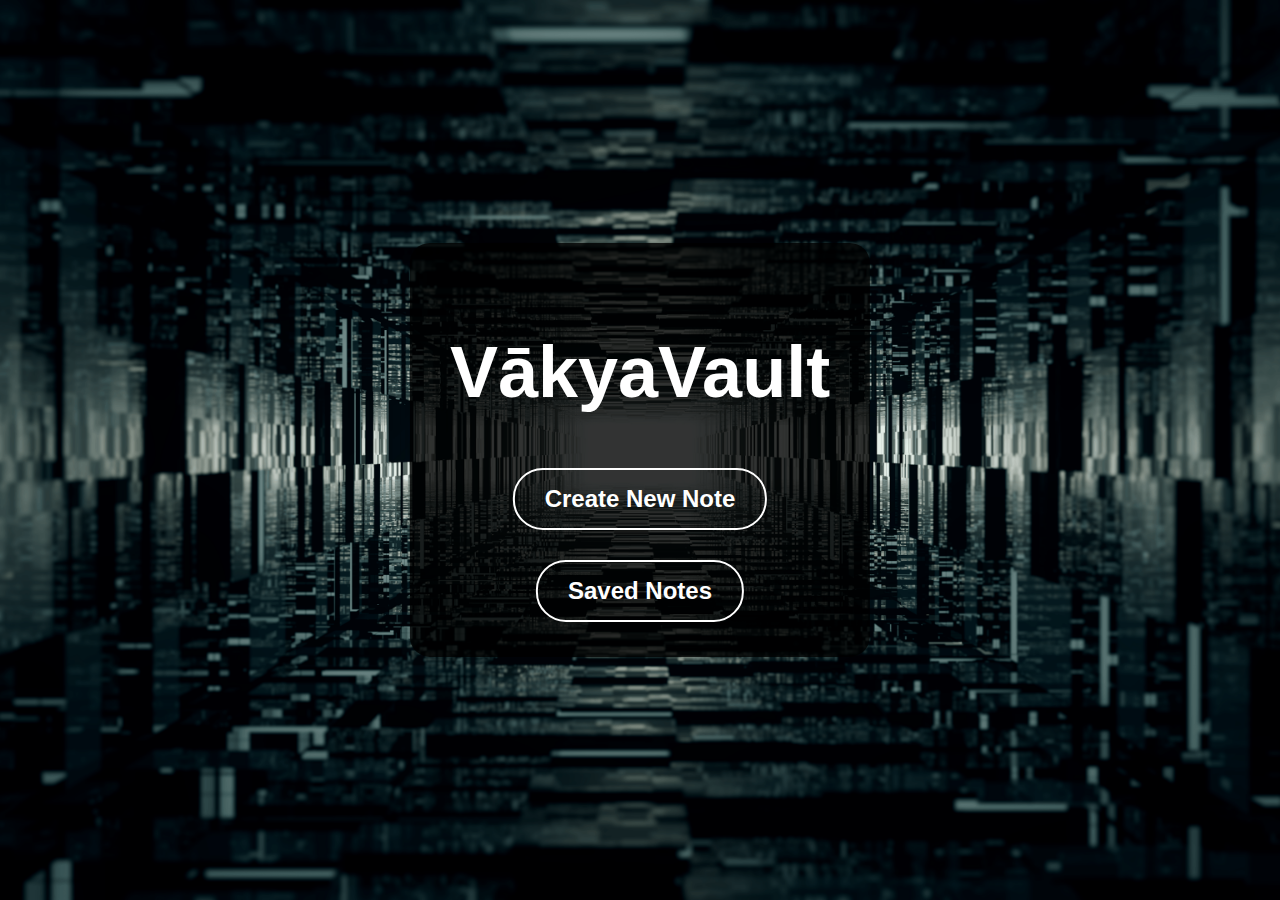
<file: index.html>
<!DOCTYPE html>
<html lang="en">
<head>
    <meta charset="UTF-8">
    <meta name="viewport" content="width=device-width, initial-scale=1.0">
    <link rel="stylesheet" href="index-style.css">
    <title>VākyaVault</title>
</head>
<body>
    <div class="container">
        <div class="overlay">
            <h1 class="card welcome-text"><centre><b>VākyaVault</b></centre></h1>
            <div class="btn-container">
                <button class="btn" onclick="window.location.href='createNote.html'">Create New Note</button>
                <button class="btn" onclick="window.location.href='savedNotes.html'">Saved Notes</button>
            </div>
        </div>
    </div>
</body>
</html>
</file>
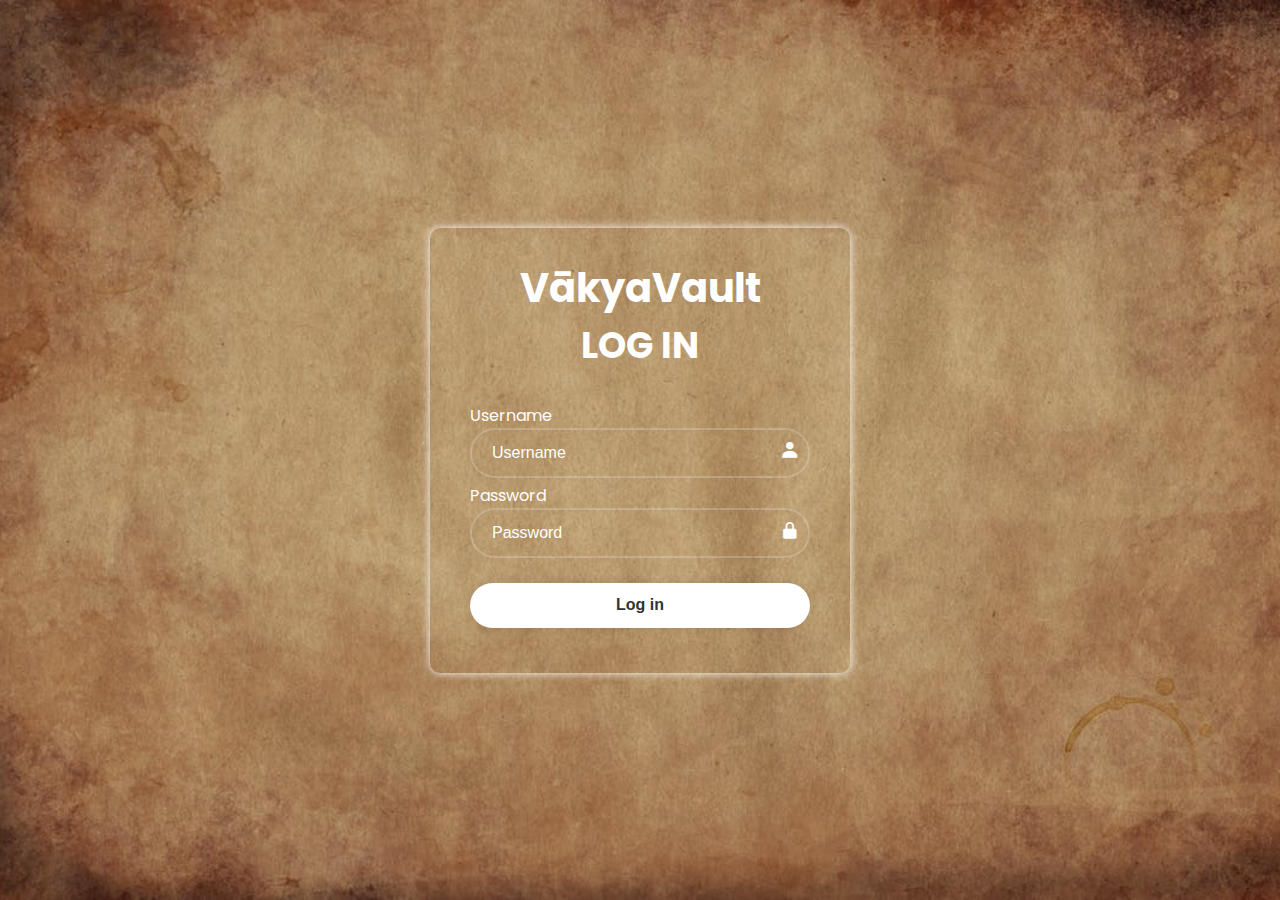
<file: login.html>
<!DOCTYPE html>
<html lang="en">
<head>
    <meta charset="UTF-8">
    <meta name="viewport" content="width=device-width, initial-scale=1.0">
    <link rel="stylesheet" href="style1.css">

    <link href='https://unpkg.com/boxicons@2.1.4/css/boxicons.min.css' rel='stylesheet'>  <!--from boxicons -->
    <title>VākyaVault</title>
</head>
<body>
    <div class="wrapper">
        <form action="index.html " method="get">
            <h1>VākyaVault</h1>
            <h2>LOG IN</INp></h2>
            <div class="input-group">
                <label for="username">Username</label>
                <input type="text" name="username" id="username" placeholder="Username">
                <i class='bx bxs-user'></i>    
                
            </div>
            <div class="input-group">
                <label for="password">Password</label>
                <input type="password" name="password" id="password" placeholder="Password">
                <i class='bx bxs-lock-alt' ></i>
            </div>
            
            <div class="input-group">
                <button type="submit" class="btn" name="login_user">Log in</button>
            </div>
            
    </div>
</body>
</html>
</file>
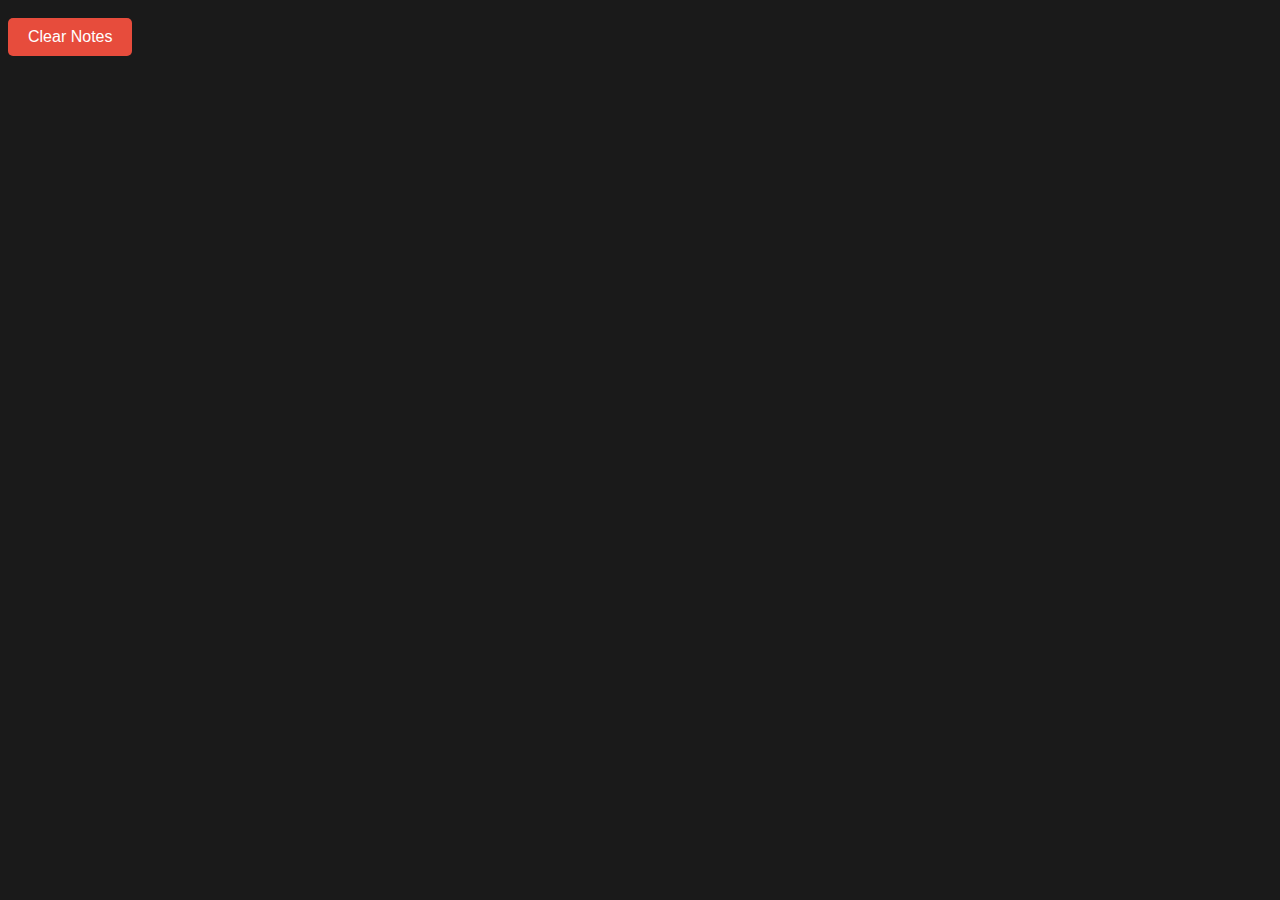
<file: savedNotes.html>
<!-- savedNotes.html -->
<!DOCTYPE html>
<html lang="en">
<head>
    <meta charset="UTF-8">
    <meta name="viewport" content="width=device-width, initial-scale=1.0">
    <link rel="stylesheet" href="savedNotes-style.css">
    <title>Saved Notes</title>
</head>
<body>
    <div id="savedNotesContainer" class="saved-notes-container"></div>
    <button id="clearNotesButton">Clear Notes</button>
    <script src="savedNotes-script.js"></script>
    <script src="clearNotes-script.js"></script>
</body>
</html>
</file>
<file: index-style.css>
/* index-style.css */
body {
    margin: 0;
    padding: 0;
    font-family: 'Segoe UI', Tahoma, Geneva, Verdana, sans-serif; /* Professional font for note-taking apps */
    color: #fff; /* White text color */
    background: 
        /* Updated background image */
        url('BG3.png') no-repeat center center fixed;
    background-size: cover; /* Ensures the background image covers the entire container */
    animation: slideBackground 30s linear infinite; /* Animation for background image */
}

@keyframes slideBackground {
    0% {
        background-position: 0% 50%;
    }
    50% {
        background-position: 100% 50%;
    }
    100% {
        background-position: 0% 50%;
    }
}

.container {
    display: flex;
    flex-direction: column;
    align-items: center;
    justify-content: center;
    height: 100vh;
    position: relative; /* Position relative for absolute positioning of the overlay */
    z-index: 1; /* Ensure overlay is above the background image */
    animation: fadeIn 2s ease-in-out forwards; /* Smooth fade-in animation for the container */
}

.overlay {
    position: absolute; /* Position absolute for overlay */
    top: 50%; /* Center vertically */
    left: 50%; /* Center horizontally */
    transform: translate(-50%, -50%); /* Center alignment */
    padding: 20px; /* Added padding */
    background-color: rgba(0, 0, 0, 0.8); /* Black background color with opacity */
    border-radius: 20px; /* Rounded corners */
    z-index: 2; /* Ensure overlay is above other elements */
}

.card {
    max-width: 600px; /* Max width of the card */
    width: 80%; /* Adjust width for responsiveness */
    padding: 20px; /* Added padding */
    background-color: transparent; /* Transparent background color */
    border: none; /* Remove border */
    box-shadow: none; /* Remove shadow effect */
    color: #fff; /* White text color */
    text-align: center;
    margin-bottom: 20px; /* Reduced margin bottom */
    font-size: 72px; /* Increased welcome text font size */
    font-weight: bold; /* Bolder welcome text */
    animation: slideInFromTop 1.5s ease-out forwards; /* Animation for title */
}

.img-container img {
    max-width: 100%; /* Ensure image doesn't exceed container */
    animation: fadeInImg 2s ease-in-out forwards; /* Smooth fade-in animation for the image */
}

.btn-container {
    display: flex;
    flex-direction: column;
    align-items: center;
    margin-top: 20px; /* Added margin-top to bring the buttons up */
}

.btn {
    background-color: transparent; /* Transparent button background */
    color: #fff; /* White button text color */
    font-size: 24px; /* Increased button font size */
    padding: 15px 30px; /* Increased button padding */
    margin: 15px; /* Increased button margin */
    border: 2px solid #fff; /* White button border */
    border-radius: 30px; /* Full rounded curve box */
    cursor: pointer;
    font-weight: bold; /* Bolder button text */
    transition: background-color 0.3s, color 0.3s, border-color 0.3s; /* Smooth button transition */
    animation: fadeInBtn 2s ease-in-out forwards; /* Smooth fade-in animation for the buttons */
}

@keyframes fadeIn {
    0% {
        opacity: 0;
    }
    100% {
        opacity: 1;
    }
}

@keyframes slideInFromTop {
    0% {
        transform: translateY(-100%);
        opacity: 0;
    }
    100% {
        transform: translateY(0);
        opacity: 1;
    }
}

@keyframes fadeInImg {
    0% {
        opacity: 0;
    }
    100% {
        opacity: 1;
    }
}

@keyframes fadeInBtn {
    0% {
        opacity: 0;
    }
    100% {
        opacity: 1;
    }
}

.btn:hover {
    background-color: #fff; /* White background on hover */
    color: #111; /* Dark gray text color on hover */
    border-color: #fff; /* White border color on hover */
}
</file>
<file: savedNotes-style.css>
/* savedNotes-style.css */

body {
    background-color: #1a1a1a;
    
}

.saved-notes-container {
   
   
  
    color: #fff;
    font-family: 'Notion', sans-serif;
    white-space: pre-wrap; /* Preserve newline characters */
}

#clearNotesButton {
    background-color: #e74c3c; /* Red color */
    color: #fff;
    padding: 10px 20px;
    border: none;
    border-radius: 5px;
    cursor: pointer;
    font-size: 16px;
    margin-top: 10px; /* Adjust as needed */
    transition: background-color 0.3s, color 0.3s;
}

#clearNotesButton:hover {
    background-color: #c0392b; /* Darker red on hover */
}
</file>
<file: style1.css>
/* Import Google Fonts at the beginning of your CSS file */
@import url("https://fonts.googleapis.com/css2?family=Poppins:wght@300;400;500;600;700;800;900&display=swap");

/* Reset default margin and padding, and set box-sizing */
* {
    margin: 0;
    padding: 0;
    box-sizing: border-box;
}

body {
    display: flex;
    justify-content: center;/* Centers child elements horizontally. */
    align-items: center;
    min-height: 100vh;
    background: seagreen;
    font-family: "Poppins", sans-serif; /* Apply the imported font to the body */
    background: url(image.jpeg) no-repeat;
    background-size: cover; /* Ensures that the background image covers the entire container */
    background-position: bottom;
}
        
.wrapper {
    width: 420px;
    background: transparent;
    color: white;
    border-radius: 10px;
    padding: 30px 40px;
    box-shadow: 0 0 10px 0 white;

}

.wrapper h1 {
    font-size: 40px;
    text-align: center;
}

.wrapper h2 {
    font-size: 36px;
    text-align: center;
}

.wrapper .input-group{
    position: relative;
    width: 100%;
    height: 50px;
    margin: 30px 0;
}

.input-group input     {
    height: 100%;
    width: 100%;
    background: transparent;
    border: none;
    outline: none;
    border: 2px solid rgba(255, 255, 255, .2);
    border-radius: 40px;
    font-size: 16px;
    color: #fff;
    padding: 20px 45px 20px 20px;
}

.input-group input::placeholder{
    color:#fff
}

.input-group i{
    position: absolute;
    right: 3%;
    top: 95%;
    transform: translateY(-50%);
    font-size: 20px;
}

.btn{
    height: 45px;
    width: 100%;
    border: none;
    outline: none;
    border-radius: 40px;
    box-shadow : 0 0 10px rgba(0, 0, 0, .1);
    background: #fff;
    font-size: 16px;
    color: #333;
    cursor: pointer;
    font-weight: 600;
    transition: .3s;
    margin-top: 20px;
}
</file>
